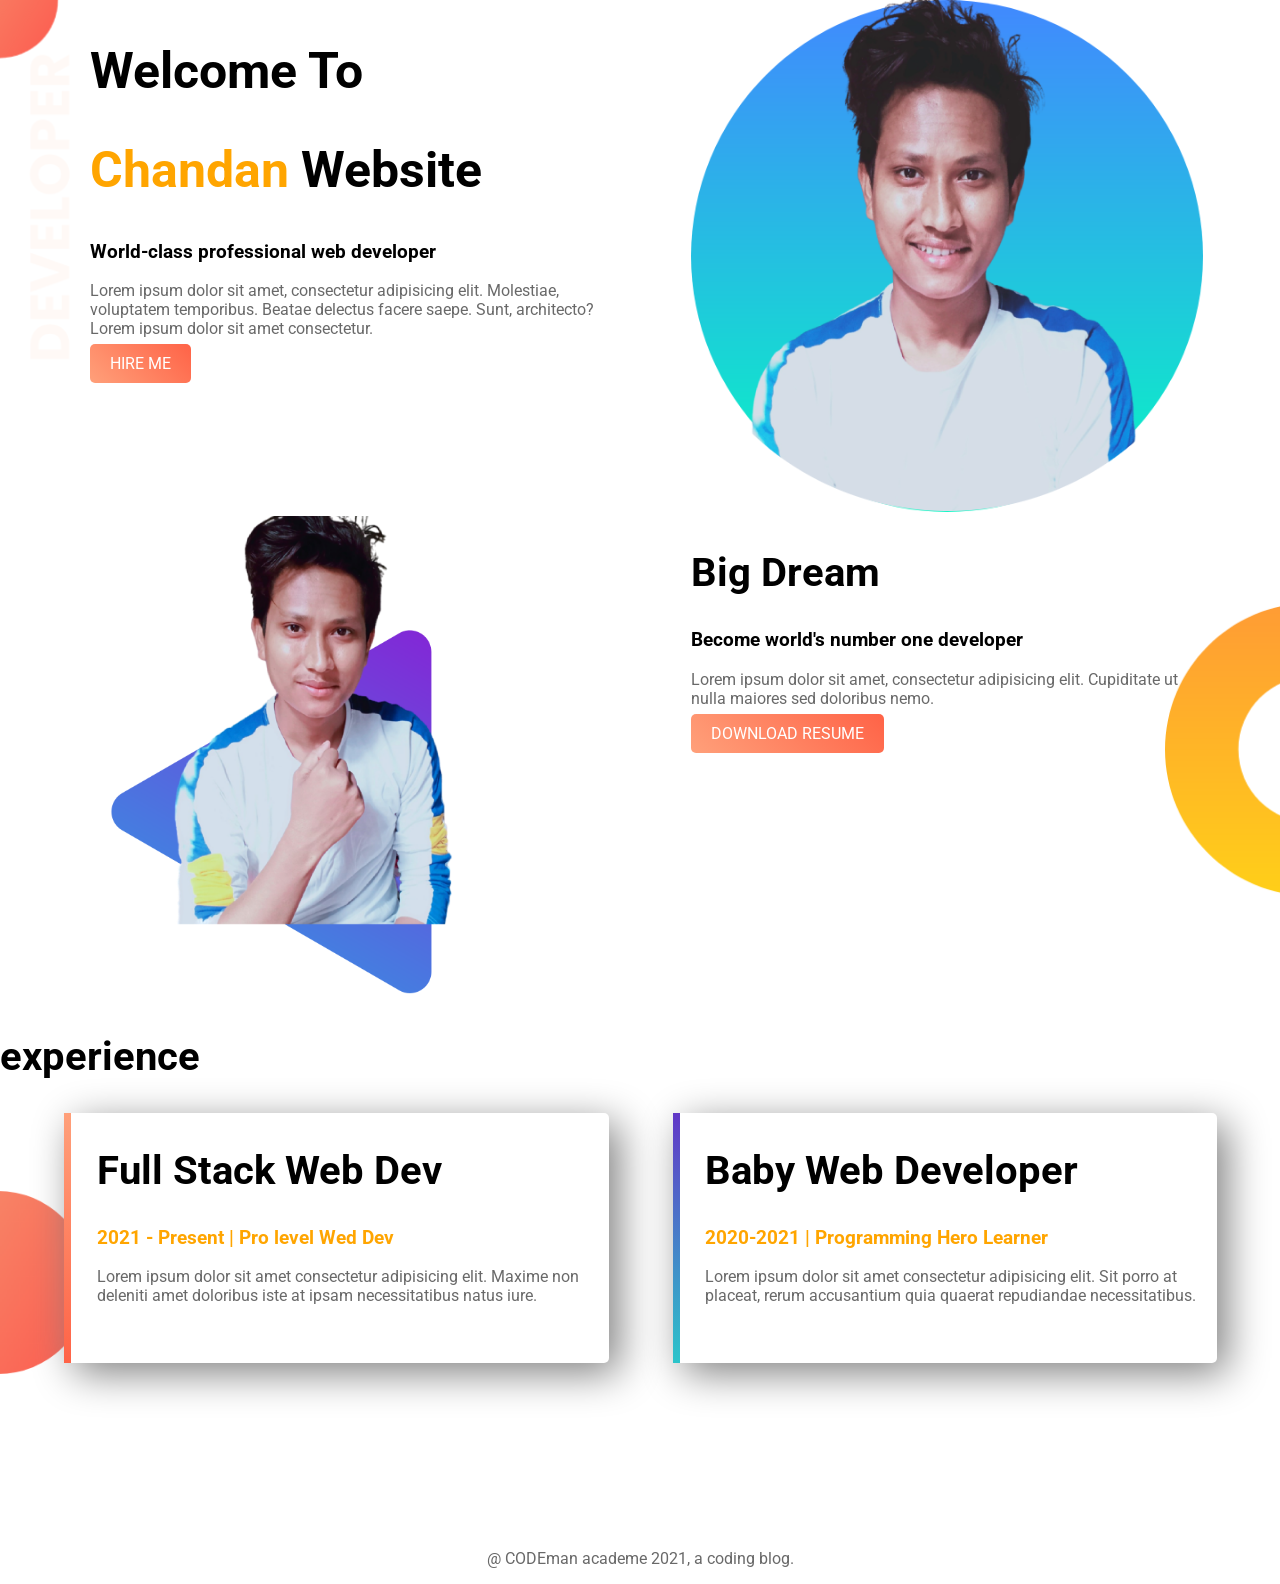
<file: index.html>
<!DOCTYPE html>
<html lang="en">

<head>
    <meta charset="UTF-8">
    <meta http-equiv="X-UA-Compatible" content="IE=edge">
    <meta name="viewport" content="width=device-width, initial-scale=1.0">
    <title>Chandn naskar first portfolio</title>
    <link rel="preconnect" href="https://fonts.gstatic.com">
    <link href="https://fonts.googleapis.com/css2?family=Roboto:wght@500&display=swap" rel="stylesheet">
    <link rel="stylesheet" href="style.css">
</head>

<body>
    <section class="top-banner">
        <div class="half-width">
            <h1>Welcome To</h1>
            <h1><span class="orange-highlight">Chandan</span> Website</h1>
            <h3>World-class professional web developer </h3>
            <p>Lorem ipsum dolor sit amet, consectetur adipisicing elit. Molestiae, voluptatem temporibus. Beatae
                delectus
                facere saepe. Sunt, architecto? Lorem ipsum dolor sit amet consectetur.</p>
            <a class="link-button" target="_blank" href="https://www.linkdedin.com"> HIRE ME</a>
        </div>
        <div class="half-width">
            <img src="images/profile1.png" alt="" srcset="">
        </div>
    </section>
    <section class="dream-area">
        <div class="half-width">
            <img src="images/profile2.png" alt="">
        </div>
        <div class="half-width">
            <h2>
                Big Dream
            </h2>
            <h3>Become world's number one developer </h3>
            <p>Lorem ipsum dolor sit amet, consectetur adipisicing elit. Cupiditate ut nulla maiores sed doloribus nemo.
            </p>
            <a class="link-button" target="_blank" href="https://www.youtube.com">DOWNLOAD RESUME</a>
        </div>
    </section>
    <section class="experience-area">
        <h2>experience</h2>
        <div id="full-stack" class="half-width single-experience">
            <h2>Full Stack Web Dev</h2>
            <h3 class="orange-highlight ">2021 - Present | Pro level Wed Dev </h3>
            <p>Lorem ipsum dolor sit amet consectetur adipisicing elit. Maxime non deleniti amet doloribus iste at ipsam
                necessitatibus natus iure.</p>
        </div>
        <div id="baby-web" class="half-width single-experience">
            <h2>Baby Web Developer</h2>
            <h3 class="orange-highlight ">2020-2021 | Programming Hero Learner</h3>
            <p>Lorem ipsum dolor sit amet consectetur adipisicing elit. Sit porro at placeat, rerum accusantium quia
                quaerat repudiandae necessitatibus.</p>
        </div>
    </section>
    <footer>
        <p>
            @ CODEman academe 2021, a coding blog.
        </p>
    </footer>
</body>

</html>
</file>
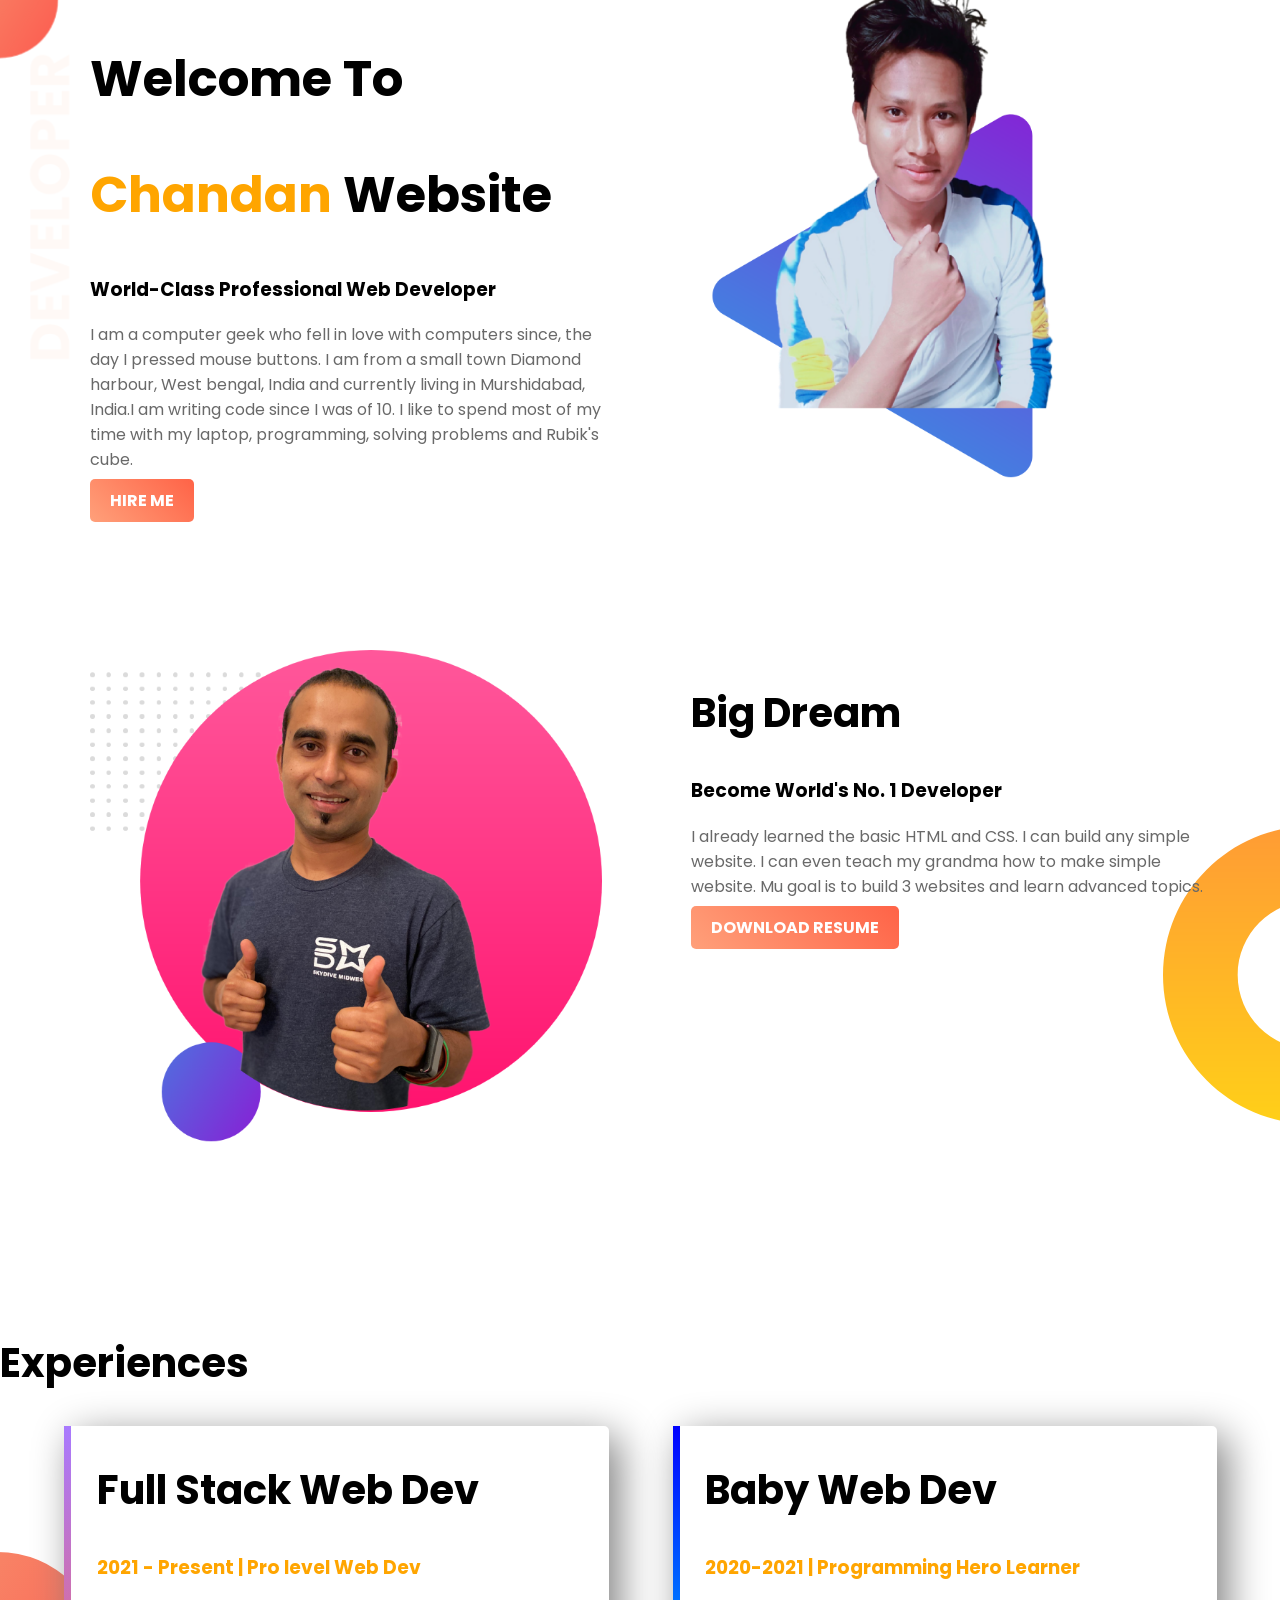
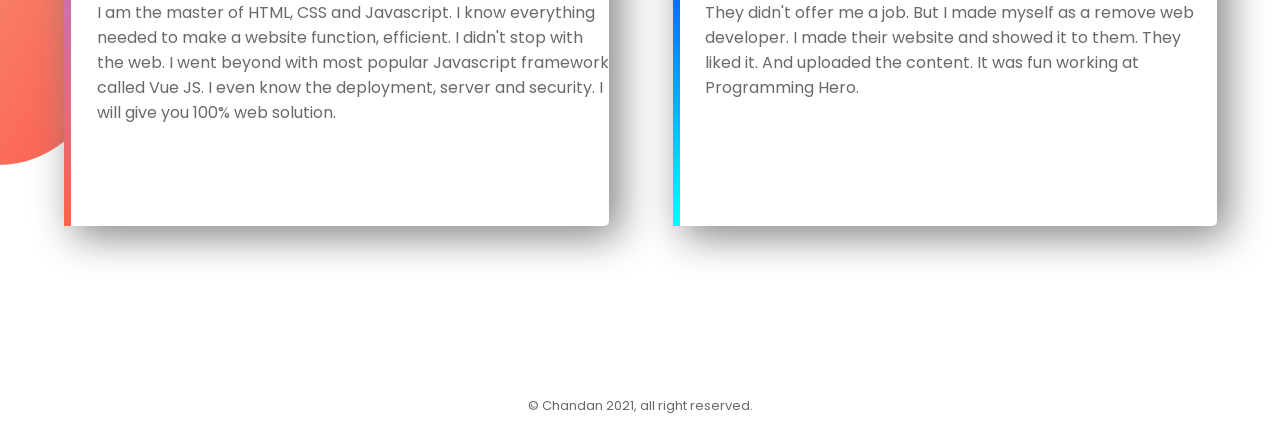
<file: images/index.html>
<!DOCTYPE html>
<html lang="en">

<head>
    <meta charset="UTF-8">
    <meta name="viewport" content="width=device-width, initial-scale=1.0">
    <title>Chandan web portfolio</title>
    <link rel="preconnect" href="https://fonts.gstatic.com">
    <link href="https://fonts.googleapis.com/css2?family=Poppins:wght@500&display=swap" rel="stylesheet">
    <link rel="stylesheet" href="style.css">
</head>

<body>
    <section class="top-banner">
        <div class="half-width">
            <h1>Welcome To</h1>
            <h1><span class="orange-highlight">Chandan</span> Website</h1>
            <h3>World-Class Professional Web Developer</h3>
            <p>I am a computer geek who fell in love with computers since, the day I pressed mouse buttons. I am from a
                small
                town Diamond harbour, West bengal, India and currently living in Murshidabad, India.I am writing code
                since
                I
                was of 10. I like to spend most of my time with my laptop, programming, solving problems and Rubik's
                cube.
            </p>
            <a class="link-button" target="_blank" href="https://www.linkedin.com/in/chandan-naskar-826723194/">HIRE
                ME</a>
        </div>
        <div class="half-width" ;>
            <img src="profile2.png" alt="">
        </div>
    </section>
    <section class="dream-area">
        <div class="half-width">
            <img src="jhankar2.png" alt="">
        </div>
        <div class="half-width">
            <h2>
                Big Dream
            </h2>
            <h3>
                Become World's No. 1 Developer
            </h3>
            <p>
                I already learned the basic HTML and CSS. I can build any simple website. I can even teach my grandma
                how to make simple website. Mu goal is to build 3 websites and learn advanced topics.
            </p>
            <a class="link-button" target="_blank" href="
                https://www.linkedin.com/in/chandan-naskar-826723194/">DOWNLOAD RESUME</a>
        </div>
    </section>
    <section class="experience-area">

        <h2>Experiences</h2>
        <div id="full-stack" class="half-width single-experience">
            <h2>Full Stack Web Dev</h2>
            <h3 class="orange-highlight">
                2021 - Present | Pro level Web Dev
            </h3>
            <p>
                I am the master of HTML, CSS and Javascript. I know everything needed to make a website function,
                efficient. I didn't stop with the web. I went beyond with most popular Javascript framework called Vue
                JS. I even know the deployment, server and security. I will give you 100% web solution.
            </p>
        </div>
        <div id="baby-web" class="half-width single-experience">
            <h2>
                Baby Web Dev
            </h2>
            <h3 class="orange-highlight">
                2020-2021 | Programming Hero Learner
            </h3>
            <p>
                They didn't offer me a job. But I made myself as a remove web developer. I made their website and showed
                it to them. They liked it. And uploaded the content. It was fun working at Programming Hero.
            </p>
        </div>
    </section>
    <footer>
        <p>© Chandan 2021, all right reserved.</p>
    </footer>
</body>

</html>
</file>
<file: style.css>
body{
    margin: 0;
    font-family: 'Roboto', sans-serif;
}
h1{
    font-size: 50px;
}
h2{
    font-size: 40px;
}
p{
    color: dimgrey;
}
.orange-highlight{
    color: orange;
}
.half-width{
    width: 40%;
    float: left;
    margin-left: 5%;
    padding-left: 2%;
}
.half-width img{
    width: 100%;
}
.top-banner{
    background-image: url("images/top-banner.png");
    background-repeat: no-repeat;
}
section{
    height: 500px;
}
.link-button{
    text-decoration: none;
    background-image: linear-gradient(45deg, lightSalmon, tomato);
    padding: 10px 20px;
    border-radius: 5px;
    color: white;
    font-weight: 700px;
}
.dream-area{
    background-image: url(images/dream-bg.png);
    background-repeat: no-repeat;
    background-position: right;
    background-size: 9%;
}
.single-experience{
    box-shadow: 10px 10px 40px gray;
    border-radius: 5px;
    height: 50%;
    background-color: white;
}
.experience-area{
background-image: url(images/exp-bg.png);
background-repeat: no-repeat;
background-position: left;
background-size: 7%;
}
#full-stack{
    border-left: 7px solid;
    border-image: linear-gradient(180deg,lightSalmon, tomato);
    border-image-slice: 1;
}
#baby-web{
    border-left: 7px solid;
    border-image: linear-gradient(180deg,rgb(98, 55, 199), rgb(44, 197, 202));
    border-image-slice: 1;
}
footer p{
    text-align: center;
}
</file>
<file: images/style.css>
body{
    margin: 0;
    font-family: 'Poppins', sans-serif;
}
h1{
    font-size: 50px;
    /* font-style: Lucida Calligraphy; */
}
h2{
    font-size: 40px;
}
p{
    color:dimgray;
}
.orange-highlight{
    color :orange;
}
.half-width{
    width: 40%;
    float: left;
    margin-left: 5%;
    padding-left: 2%;
}
.half-width img{
    width: 100%;
}
.top-banner{
    background-image: url(top-banner.png);
    background-repeat: no-repeat;
}
section{
    height: 500px;
    padding-bottom: 150px;
}
.link-button{
    text-decoration: none;
    background-image: linear-gradient(45deg, lightSalmon,tomato);
    padding:10px 20px;
    border-radius: 5px;
    color:white;
    font-weight: 700;
    
}
.dream-area{
    background-image: url(dream-bg.png);
    background-repeat: no-repeat;
    background-position: right;
}
.single-experience{
    box-shadow: 10px 10px 40px gray;
    border-radius: 5px;
    height: 80%;
    background-color: white;
}
.experience-area{
    background-image: url(exp-bg.png);
    background-repeat: no-repeat;
    background-position: left;
    
}
#full-stack{
    border-left: 7px solid;
    border-image: linear-gradient(180deg, rgb(168, 122, 255), tomato);
    border-image-slice: 1;
}
#baby-web{
    border-left: 7px solid;
    border-image: linear-gradient(180deg, blue, cyan);
    border-image-slice: 1;
}
footer P{
    text-align: center;
    font-size: 13px;
}
</file>
